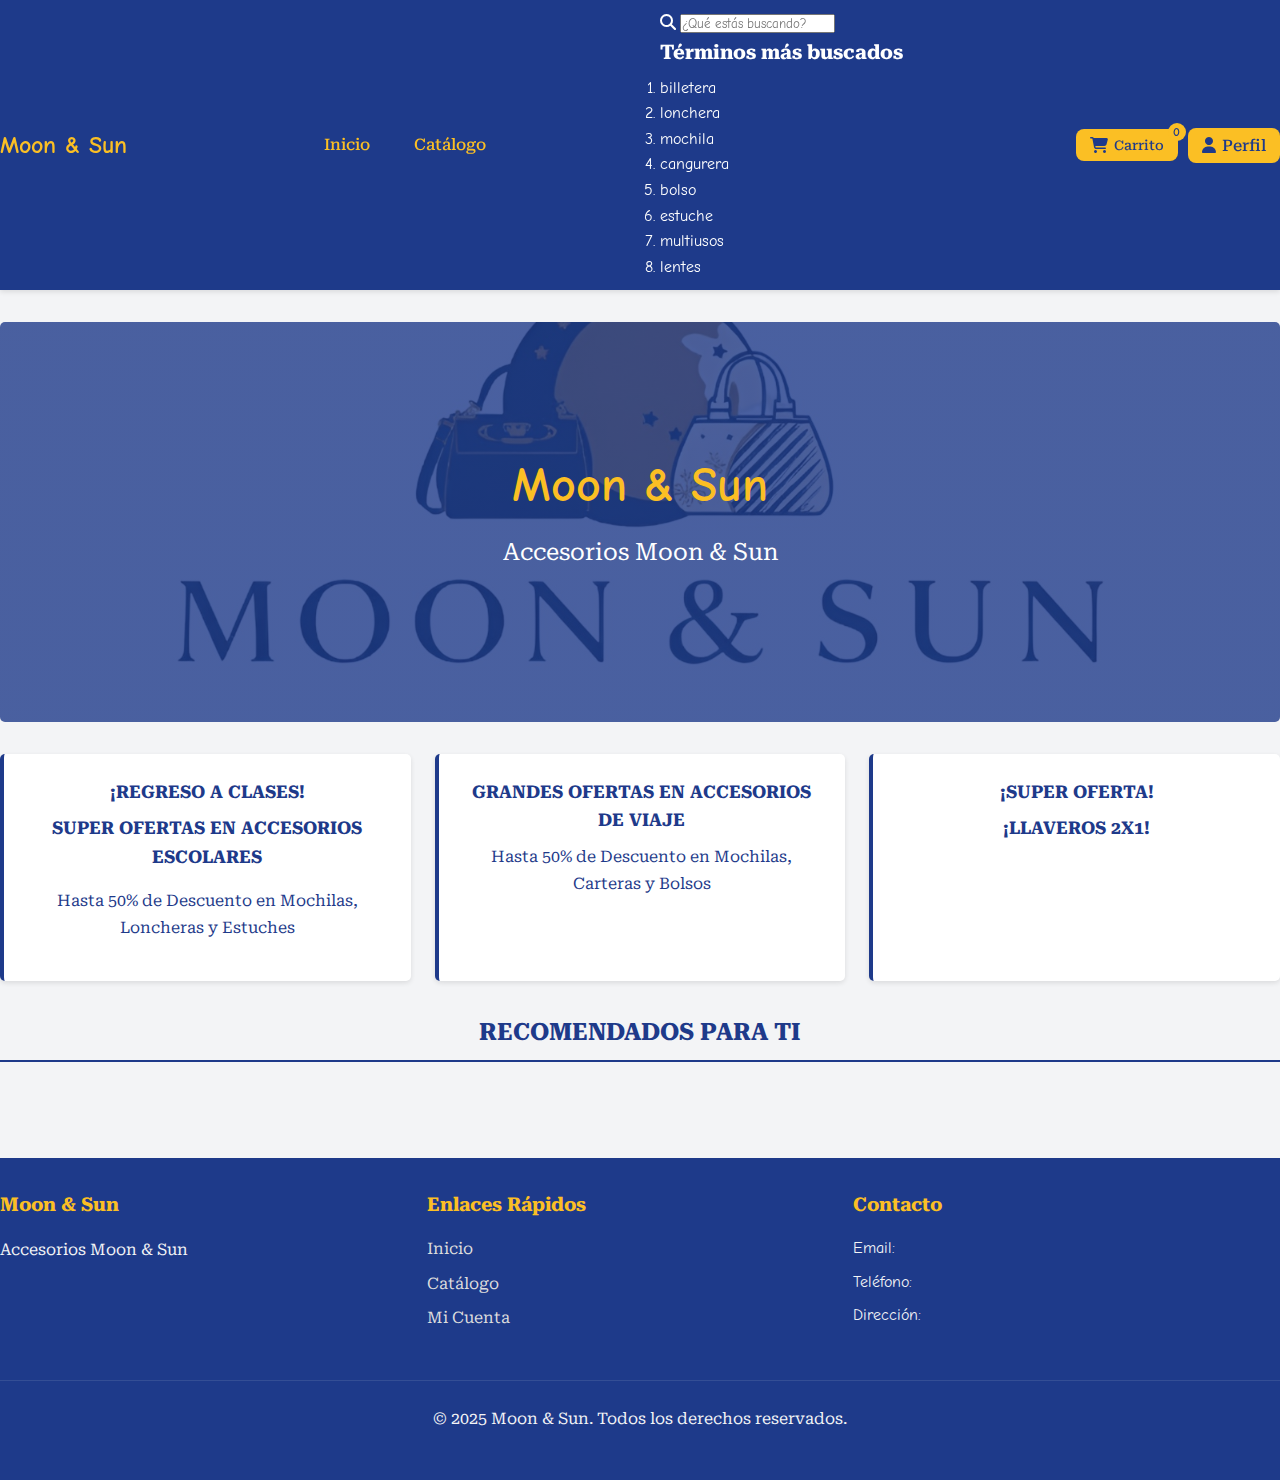
<file: index.html>
<!DOCTYPE html>
<html lang="es">
<head>
    <meta charset="UTF-8">
    <meta name="viewport" content="width=device-width, initial-scale=1.0">
    <title>Moon & Sun - Accesorios</title>
    <link rel="stylesheet" href="style.css">
    <!-- Iconos -->
    <link rel="stylesheet" href="https://cdnjs.cloudflare.com/ajax/libs/font-awesome/6.5.0/css/all.min.css">
</head>
<body>

 <!-- Header y Navegación -->
<header>
  <div class="container">
    <nav>
      <!-- 🟣 LOGO -->
      <div class="logo-container">
        <div class="logo">Moon & Sun</div>
      </div>

      <!-- 🟣 ENLACES DE NAVEGACIÓN -->
      <ul class="nav-links" id="menu">
        <li><a href="#" class="nav-link" data-section="inicio">Inicio</a></li>
        <li><a href="#" class="nav-link" data-section="catalogo">Catálogo</a></li>
      </ul>

      <!-- 🟣 BARRA DE BÚSQUEDA CON SUGERENCIAS -->
      <div class="search-container">
        <i class="fas fa-search"></i>
        <input 
          type="text" 
          id="search-input" 
          placeholder="¿Qué estás buscando?" 
          autocomplete="off"
        >
        <div class="search-suggestions" id="suggestions">
          <h4>Términos más buscados</h4>
          <ol>
            <li>billetera</li>
            <li>lonchera</li>
            <li>mochila</li>
            <li>cangurera</li>
            <li>bolso</li>
            <li>estuche</li>
            <li>multiusos</li>
            <li>lentes</li>
          </ol>
        </div>
      </div>
      <!-- 🔍 Fin de barra de búsqueda -->

      <!-- 🟣 ACCIONES DE USUARIO -->
      <div class="user-actions">
        <!-- Botones originales (se ocultarán visualmente, pero siguen en el DOM) -->
        <button id="login-btn" class="dropdown-item">
          <i class="fas fa-sign-in-alt"></i> Iniciar Sesión
        </button>
        <button id="register-btn" class="dropdown-item">
          <i class="fas fa-user-plus"></i> Registrarse
        </button>

        <button class="cart-icon" id="cart-btn">
          <i class="fas fa-shopping-cart"></i> Carrito <span class="cart-count">0</span>
        </button>

        <!-- Botón de perfil -->
        <div class="perfil-container">
          <button class="nav-link perfil-btn" data-section="perfil">
            <i class="fas fa-user"></i> Perfil
          </button>

          <!-- Menú desplegable -->
          <div class="perfil-menu" id="perfil-menu">
            <button id="login-btn-dropdown">
              <i class="fas fa-sign-in-alt"></i> Iniciar Sesión
            </button>
            <button id="register-btn-dropdown">
              <i class="fas fa-user-plus"></i> Registrarse
            </button>
            <!-- Nuevo botón de Cerrar sesión -->
            <button id="logout-btn" class="dropdown-item" style="display:none;">
  <i class="fa-solid fa-right-from-bracket"></i> Cerrar Sesión
</button>

          </div>
        </div>
      </div>
    </nav>
  </div>
</header>


<!-- Agregar Font Awesome -->
<link
  rel="stylesheet"
  href="https://cdnjs.cloudflare.com/ajax/libs/font-awesome/6.5.0/css/all.min.css"
  integrity="sha512-rXn3dJvHxgL8w7pFu0yXxV4wZgK7vC0zJ/7b7hQdF5g/5AEtA/UnJWyT1aWk3zHVXBlXvPvlbf+Bk7B8iD5x3g=="
  crossorigin="anonymous"
  referrerpolicy="no-referrer"
/>


    <main class="container">
        <!-- Sección Inicio -->
        <section id="inicio" class="active">
            <div class="hero">
                <div>
                    <h1>Moon & Sun</h1>
                    <p>Accesorios Moon & Sun</p>
                </div>
            </div>
            
            <!-- Sección de ofertas especiales -->
            <div class="promotional-section">
                <div class="promo-card">
                    <h2>¡REGRESO A CLASES!</h2>
                    <h3>SUPER OFERTAS EN ACCESORIOS ESCOLARES</h3>
                    <p>Hasta 50% de Descuento en Mochilas, Loncheras y Estuches</p>
                </div>
                
                <div class="promo-card">
                    <h2>GRANDES OFERTAS EN ACCESORIOS DE VIAJE</h2>
                    <p>Hasta 50% de Descuento en Mochilas, Carteras y Bolsos</p>
                </div>
                
                <div class="promo-card special">
                    <h2>¡SUPER OFERTA!</h2>
                    <h3>¡LLAVEROS 2X1!</h3>
                </div>
            </div>
            
            <h2 class="section-title">RECOMENDADOS PARA TI</h2>
            <div class="featured-products">
                <!-- Los productos recomendados se cargarán con JavaScript -->
            </div>
        </section>


<!-- Sección Iniciar Sesión -->
<section id="iniciar-sesion">
  <h2>Iniciar Sesión</h2>

  <!-- Contenedor de imagen o GIF -->
  <div class="login-image">
    <img src="perfil.gif" alt="Animación de inicio de sesión" />
  </div>

  <div class="form-container">
    <form id="login-form">
      <div class="form-group">
        <label for="login-email">Correo Electrónico</label>
        <input type="email" id="login-email" required>
      </div>
      <div class="form-group" style="position: relative;">
        <label for="login-password">Contraseña</label>
        <input type="password" id="login-password" required>
        <!-- Ícono para mostrar/ocultar contraseña -->
        <i class="fa-solid fa-eye" id="togglePassword"
          style="position: absolute; right: 10px; top: 38px; cursor: pointer; color: #666;"></i>
      </div>
      <button type="submit" class="btn">Iniciar Sesión</button>
    </form>
    <p style="text-align: center; margin-top: 1rem;">
      <span>¿No tienes cuenta?</span>
      <a href="#" id="go-to-register">Regístrate aquí</a>
    </p>
  </div>
</section>

<!-- Sección Crear Cuenta -->
<section id="crear-cuenta">
  <h2>Registrar</h2>
  <div class="form-container">
    <form id="register-form">
      <div class="form-group">
        <label for="register-name">Nombre Completo</label>
        <input type="text" id="register-name" required>
      </div>

      <div class="form-group">
        <label for="register-email">Correo Electrónico</label>
        <input type="email" id="register-email" required>
      </div>

      <!-- Campo Contraseña con ícono -->
      <div class="form-group">
        <label for="register-password">Contraseña</label>
        <div class="password-wrapper">
          <input type="password" id="register-password" required>
          <i class="fa-solid fa-eye" id="toggleRegisterPassword"></i>
        </div>
      </div>

      <!-- Campo Confirmar Contraseña con ícono -->
      <div class="form-group">
        <label for="register-confirm">Confirmar Contraseña</label>
        <div class="password-wrapper">
          <input type="password" id="register-confirm" required>
          <i class="fa-solid fa-eye" id="toggleRegisterConfirm"></i>
        </div>
      </div>

      <button type="submit" class="btn">Crear Cuenta</button>
    </form>

    <p style="text-align: center; margin-top: 1rem;">
      <span>¿Ya tienes cuenta?</span>
      <a href="#" id="go-to-login">Inicia sesión aquí</a>
    </p>
  </div>
</section>

<!-- Font Awesome para el ícono del ojo -->
<link rel="stylesheet" href="https://cdnjs.cloudflare.com/ajax/libs/font-awesome/6.5.0/css/all.min.css">



        <!-- Sección Catálogo -->
        <section id="catalogo">
            <h2>Catálogo de Productos</h2>
            <div class="catalog-container">
                <div class="filters">
                    <h3>Filtros</h3>
                    <div class="filter-group">
                        <h4>Categorías</h4>
                        <div class="filter-option">
                            <input type="checkbox" id="cat-accesorios" value="Accesorios" checked>
                            <label for="cat-accesorios">Accesorios</label>
                        </div>
                        <div class="filter-option">
                            <input type="checkbox" id="cat-mochilas" value="Mochilas" checked>
                            <label for="cat-mochilas">Mochilas</label>
                        </div>
                        <div class="filter-option">
                            <input type="checkbox" id="cat-escolar" value="Escolar" checked>
                            <label for="cat-escolar">Escolar</label>
                        </div>
                        <div class="filter-option">
                            <input type="checkbox" id="cat-viaje" value="Viaje" checked>
                            <label for="cat-viaje">Viaje</label>
                        </div>
                    </div>
                    <div class="filter-group">
                        <h4>Precio</h4>
                        <div class="filter-option">
                            <input type="radio" id="price-all" name="price" value="all" checked>
                            <label for="price-all">Todos</label>
                        </div>
                        <div class="filter-option">
                            <input type="radio" id="price-low" name="price" value="low">
                            <label for="price-low">Menos de $20</label>
                        </div>
                        <div class="filter-option">
                            <input type="radio" id="price-medium" name="price" value="medium">
                            <label for="price-medium">$20 - $30</label>
                        </div>
                        <div class="filter-option">
                            <input type="radio" id="price-high" name="price" value="high">
                            <label for="price-high">Más de $30</label>
                        </div>
                    </div>
                    <button id="apply-filters" class="btn">Aplicar Filtros</button>
                </div>
                <div class="products-grid">
                    <!-- Los productos se cargarán con JavaScript -->
                </div>
            </div>
        </section>

        <!-- Sección Perfil de Usuario -->
        <section id="perfil">
            <h2>Perfil de Usuario</h2>
            <div class="profile-container">
                <div class="profile-sidebar">
                    <ul class="profile-menu">
                        <li><a href="#" class="profile-tab active" data-tab="info">Información Personal</a></li>
                        <li><a href="#" class="profile-tab" data-tab="orders">Mis Pedidos</a></li>
                        <li><a href="#" class="profile-tab" data-tab="addresses">Direcciones</a></li>
                        <li><a href="#" class="profile-tab" data-tab="settings">Configuración</a></li>
                    </ul>
                </div>
                <div class="profile-content">
                    <div id="profile-info" class="profile-tab-content active">
                        <h3>Información Personal</h3>
                        <form>
                            <div class="form-group">
                                <label for="profile-name">Nombre</label>
                                <input type="text" id="profile-name" value="">
                            </div>
                            <div class="form-group">
                                <label for="profile-email">Correo Electrónico</label>
                                <input type="email" id="profile-email" value="">
                            </div>
                            <div class="form-group">
                                <label for="profile-phone">Teléfono</label>
                                <input type="tel" id="profile-phone" value="">
                            </div>
                            <button type="submit" class="btn">Guardar Cambios</button>
                        </form>
                    </div>
                    <div id="profile-orders" class="profile-tab-content">
                        <h3>Mis Pedidos</h3>
                        <p>No tienes pedidos recientes.</p>
                    </div>
                    <div id="profile-addresses" class="profile-tab-content">
                        <h3>Mis Direcciones</h3>
                        <p>No hay direcciones guardadas.</p>
                    </div>
                    <div id="profile-settings" class="profile-tab-content">
                        <h3>Configuración</h3>
                        <p>Aquí puedes configurar tus preferencias.</p>
                    </div>
                </div>
            </div>
        </section>

        
<!-- Sección Carrito de Compras -->
<section id="carrito">
    <h2>Carrito de Compras</h2>
    <div class="cart-container">
        <div class="cart-items">
            <!-- Los productos del carrito se cargarán con JavaScript -->
            <p>Tu carrito está vacío</p>
        </div>
        <div class="cart-total">
            <span>Total</span>: $<span id="cart-total-amount">0.00</span>
        </div>
        <div style="text-align: right; margin-top: 1rem;">
            <button class="btn" id="checkout-btn">Proceder al Pago</button>
        </div>
    </div>
</section>

<!-- Sección Carrito de Compras -->
<section id="carrito">
    <h2>Carrito de Compras</h2>
    <div class="cart-container">
        <div class="cart-items">
            <!-- Los productos del carrito se cargarán con JavaScript -->
            <p>Tu carrito está vacío</p>
        </div>
        <div class="cart-total">
            <span>Total</span>: $<span id="cart-total-amount">0.00</span>
        </div>
        <div style="text-align: right; margin-top: 1rem;">
            <button class="btn" id="checkout-btn">Proceder al Pago</button>
        </div>
    </div>
</section>



<!-- Modal de Proceso de Pago -->
<div id="payment-modal" style="display:none; position:fixed; top:0; left:0; width:100%; height:100%;
    background-color:rgba(0,0,0,0.6); justify-content:center; align-items:center;">
    
    <div style="background:#F3F4F6; color:#1E3A8A; padding:25px; border-radius:15px; width:360px; text-align:center; box-shadow:0 4px 12px rgba(0,0,0,0.3);">
        <h3 style="margin-bottom:15px; color:#1E3A8A;">¿Deseas proceder con el pago de $30.00?</h3>
        
        <label style="display:block; margin:10px 0; color:#1E3A8A;">
            <input type="radio" name="payment-method" value="efectivo" checked> Efectivo
        </label>
        <label style="display:block; margin-bottom:15px; color:#1E3A8A;">
            <input type="radio" name="payment-method" value="tarjeta"> Tarjeta
        </label>

        <div id="card-info" style="margin-top:10px; display:none;">
            <input type="text" placeholder="Nombre del titular" style="width:100%; margin-bottom:10px; border-radius:8px; padding:8px; border:1px solid #1E3A8A; background:#fff; color:#1E3A8A;">
            <input type="text" placeholder="Número de tarjeta" maxlength="16" style="width:100%; margin-bottom:10px; border-radius:8px; padding:8px; border:1px solid #1E3A8A; background:#fff; color:#1E3A8A;">
            <input type="text" placeholder="Fecha de expiración (MM/AA)" style="width:100%; margin-bottom:10px; border-radius:8px; padding:8px; border:1px solid #1E3A8A; background:#fff; color:#1E3A8A;">
            <input type="text" placeholder="CVV" maxlength="3" style="width:100%; margin-bottom:10px; border-radius:8px; padding:8px; border:1px solid #1E3A8A; background:#fff; color:#1E3A8A;">
        </div>

        <div style="display:flex; justify-content:center; gap:10px; margin-top:20px;">
            <button id="confirm-payment" 
                style="background:#1E3A8A; color:#F3F4F6 ; border:none; padding:10px 20px; border-radius:10px; cursor:pointer; font-weight:bold; transition:0.3s;">
                Aceptar
            </button>
            <button id="cancel-payment" 
                style="background:#1E3A8A; color:#F3F4F6; border:none; padding:10px 20px; border-radius:10px; cursor:pointer; font-weight:bold; transition:0.3s;">
                Cancelar
            </button>
        </div>
    </div>
</div>


        <!-- Sección Visualización de Producto (mantenida por compatibilidad) -->
        <section id="producto">
            <div id="product-details">
                <!-- Los detalles del producto se cargarán con JavaScript -->
            </div>
        </section>
    </main>

    <!-- Modal para detalles del producto -->
    <div id="product-modal" class="modal">
        <div class="modal-content">
            <span class="close-modal">&times;</span>
            <div id="modal-product-details">
                <!-- Los detalles del producto se cargarán aquí con JavaScript -->
            </div>
        </div>
    </div>

    <!-- Footer -->
    <footer>
        <div class="container">
            <div class="footer-content">
                <div class="footer-section">
                    <h3>Moon & Sun</h3>
                    <p>Accesorios Moon & Sun</p>
                </div>
                <div class="footer-section">
                    <h3>Enlaces Rápidos</h3>
                    <ul>
                        <li><a href="#" data-section="inicio">Inicio</a></li>
                        <li><a href="#" data-section="catalogo">Catálogo</a></li>
                        <li><a href="#" data-section="perfil">Mi Cuenta</a></li>
                    </ul>
                </div>
                <div class="footer-section">
                    <h3>Contacto</h3>
                    <ul>
                        <li>Email: </li>
                        <li>Teléfono: </li>
                        <li>Dirección: </li>
                    </ul>
                </div>
            </div>
            <div class="footer-bottom">
                <p>&copy; 2025 Moon & Sun. Todos los derechos reservados.</p>
            </div>
        </div>
    </footer>

    
    <!-- Scripts separados -->
    <script src="data.js"></script>
    <script src="state.js"></script>
    <script src="navigation.js"></script>
    <script src="products.js"></script>
    <script src="modal.js"></script>
    <script src="cart.js"></script>
    <script src="auth.js"></script>
    <script src="utils.js"></script>
    <script src="script.js"></script>
    <script src="menu-despegable.js"></script>
    <script src="Barra-busqueda.js"></script>
    <script src="metodo-pago.js"></script>
    <script src="visualizacion-contraseña.js"></script>

</body>
</html>
</file>
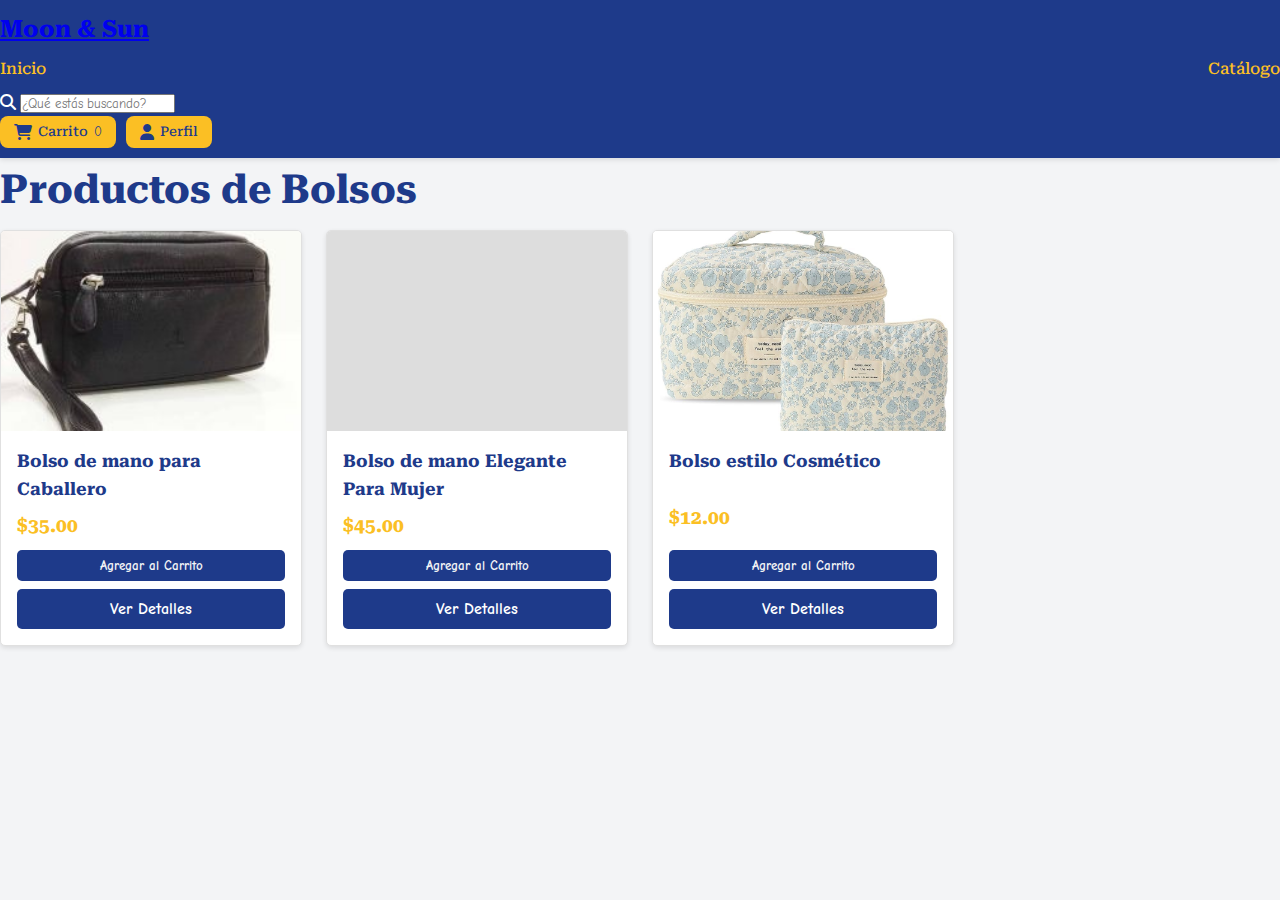
<file: bolso.html>
<!DOCTYPE html>
<html lang="es">
<head>
  <meta charset="UTF-8">
  <meta name="viewport" content="width=device-width, initial-scale=1.0">
  <title>Bolsos - Moon & Sun</title>
  <link rel="stylesheet" href="style.css">
  <link rel="stylesheet" href="https://cdnjs.cloudflare.com/ajax/libs/font-awesome/6.5.0/css/all.min.css">
</head>
<body>
  <header class="main-header">
    <div class="header-container">
      <div class="logo"><a href="index.html">Moon & Sun</a></div>
      <nav class="nav-links"><a href="index.html">Inicio</a><a href="catalogo.html">Catálogo</a></nav>
      <div class="search-container">
        <i class="fa-solid fa-magnifying-glass"></i>
        <input type="text" placeholder="¿Qué estás buscando?">
      </div>
      <div class="user-actions">
        <button class="btn-cart"><i class="fa-solid fa-cart-shopping"></i> Carrito <span id="cart-count">0</span></button>
        <button class="btn-profile"><i class="fa-solid fa-user"></i> Perfil</button>
      </div>
    </div>
  </header>
  <main>
    <h1>Productos de Bolsos</h1>
    <div class="products-grid"></div>
  </main>
  <script type="module" src="productos-categoria.js"></script>
</body>
</html>
</file>
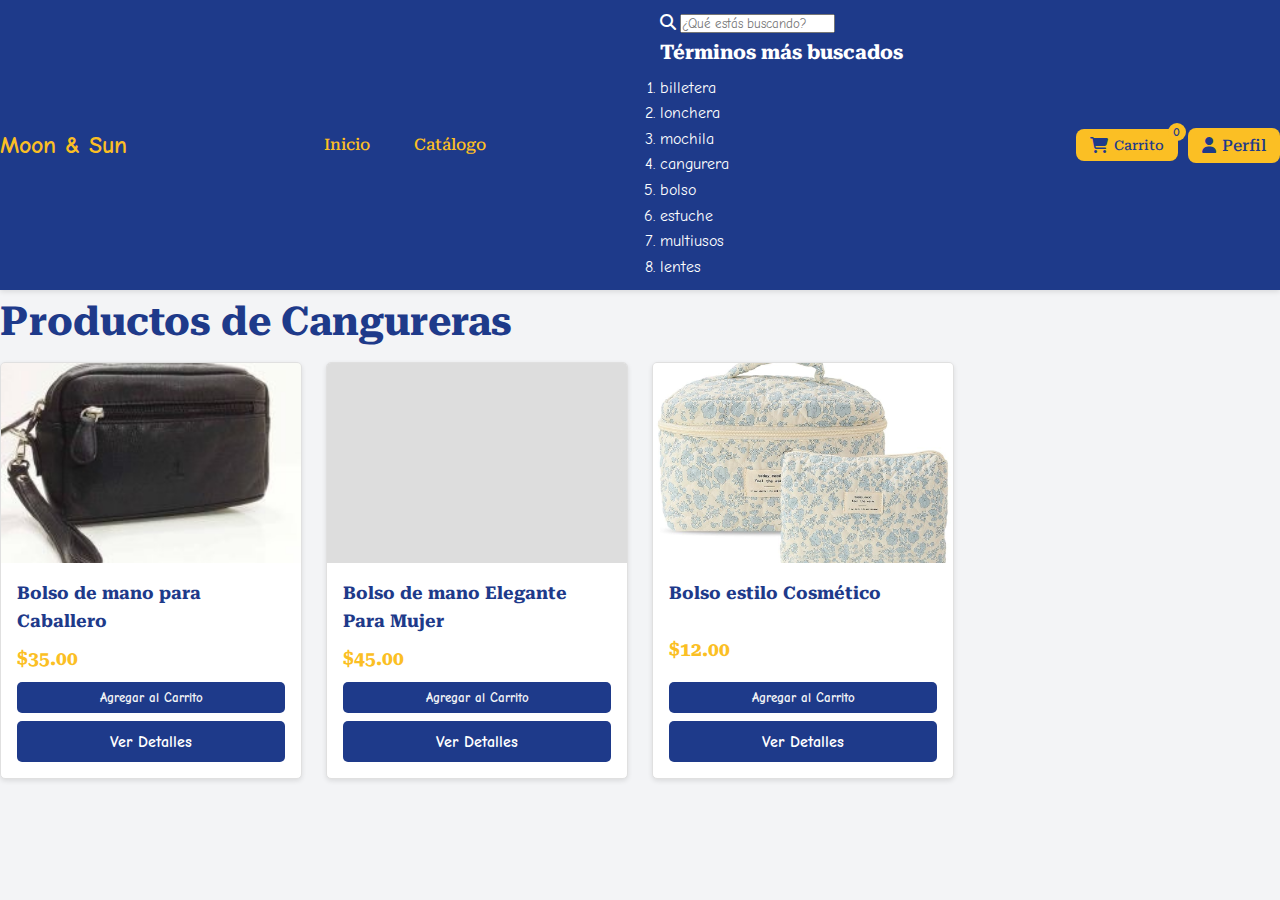
<file: cangurera.html>
<!DOCTYPE html>
<html lang="es">
<head>
  <meta charset="UTF-8">
  <meta name="viewport" content="width=device-width, initial-scale=1.0">
  <title>Cangureras - Moon & Sun</title>

  <!-- Estilos -->
  <link rel="stylesheet" href="style.css">
  <link rel="stylesheet" href="https://cdnjs.cloudflare.com/ajax/libs/font-awesome/6.5.0/css/all.min.css">
</head>

<body>
  <!-- ===================== -->
  <!-- HEADER Y NAVEGACIÓN -->
  <!-- ===================== -->
  <header>
    <div class="container">
      <nav>
        <!-- Logo -->
        <div class="logo-container">
          <div class="logo">Moon & Sun</div>
        </div>

        <!-- Enlaces de navegación -->
        <ul class="nav-links" id="menu">
          <li><a href="index.html" class="nav-link" data-section="inicio">Inicio</a></li>
          <li><a href="catalogo.html" class="nav-link" data-section="catalogo">Catálogo</a></li>
        </ul>

        <!-- 🔍 Barra de búsqueda con sugerencias -->
        <div class="search-container">
          <i class="fas fa-search"></i>
          <input type="text" id="search-input" placeholder="¿Qué estás buscando?" autocomplete="off">
          <div class="search-suggestions" id="suggestions">
            <h4>Términos más buscados</h4>
            <ol>
              <li>billetera</li>
              <li>lonchera</li>
              <li>mochila</li>
              <li>cangurera</li>
              <li>bolso</li>
              <li>estuche</li>
              <li>multiusos</li>
              <li>lentes</li>
            </ol>
          </div>
        </div>
        <!-- 🔍 Fin de barra de búsqueda -->

        <!-- Acciones de usuario -->
        <div class="user-actions">
          <button id="login-btn" class="dropdown-item">
            <i class="fas fa-sign-in-alt"></i> Iniciar Sesión
          </button>
          <button id="register-btn" class="dropdown-item">
            <i class="fas fa-user-plus"></i> Registrarse
          </button>

          <button class="cart-icon" id="cart-btn">
            <i class="fas fa-shopping-cart"></i> Carrito <span class="cart-count">0</span>
          </button>

          <!-- Perfil con menú desplegable -->
          <div class="perfil-container">
            <button class="nav-link perfil-btn" data-section="perfil">
              <i class="fas fa-user"></i> Perfil
            </button>
            <div class="perfil-menu" id="perfil-menu">
              <button id="login-btn-dropdown">
                <i class="fas fa-sign-in-alt"></i> Iniciar Sesión
              </button>
              <button id="register-btn-dropdown">
                <i class="fas fa-user-plus"></i> Registrarse
              </button>
            </div>
          </div>
        </div>
      </nav>
    </div>
  </header>

  <!-- ===================== -->
  <!-- CONTENIDO PRINCIPAL -->
  <!-- ===================== -->
  <main>
    <h1>Productos de Cangureras</h1>
    <div class="products-grid"></div>
  </main>

  <!-- ===================== -->
  <!-- SCRIPTS -->
  <!-- ===================== -->
  <script type="module" src="productos-categoria.js"></script>
  <script src="navigation.js"></script>
  <script src="Barra-busqueda.js"></script>
</body>
</html>
</file>
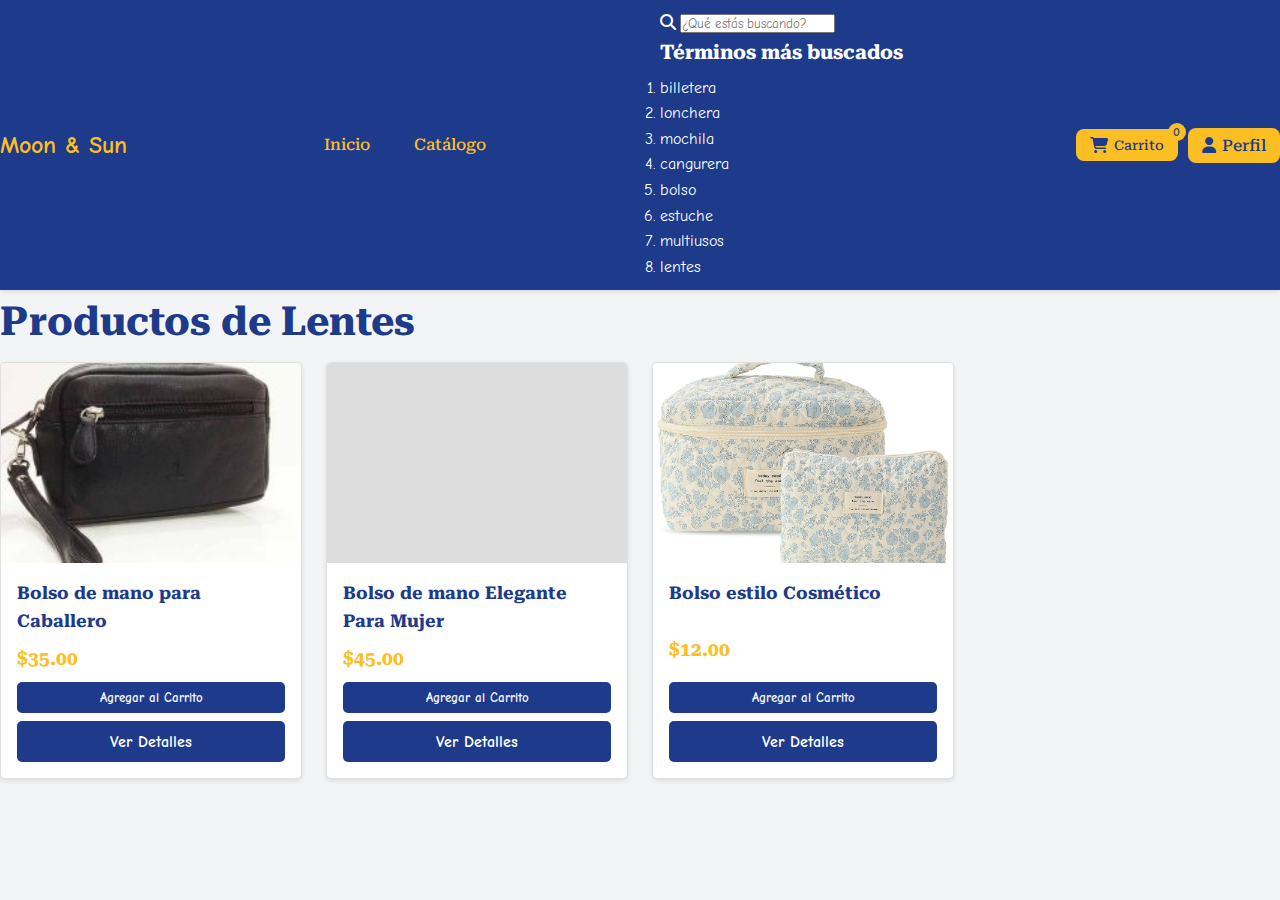
<file: lentes.html>
<!DOCTYPE html>
<html lang="es">
<head>
  <meta charset="UTF-8">
  <meta name="viewport" content="width=device-width, initial-scale=1.0">
  <title>Lentes - Moon & Sun</title>
  <link rel="stylesheet" href="style.css">
  <link rel="stylesheet" href="https://cdnjs.cloudflare.com/ajax/libs/font-awesome/6.5.0/css/all.min.css">
</head>
<body>

  <!-- ========================= -->
  <!-- HEADER Y NAVEGACIÓN -->
  <!-- ========================= -->
  <header>
    <div class="container">
      <nav>
        <div class="logo-container">
          <div class="logo">Moon & Sun</div>
        </div>

        <ul class="nav-links" id="menu">
          <li><a href="index.html" class="nav-link" data-section="inicio">Inicio</a></li>
          <li><a href="catalogo.html" class="nav-link" data-section="catalogo">Catálogo</a></li>
        </ul>

        <!-- 🔍 Barra de búsqueda -->
        <div class="search-container">
          <i class="fas fa-search"></i>
          <input type="text" id="search-input" placeholder="¿Qué estás buscando?" autocomplete="off">
          <div class="search-suggestions" id="suggestions">
            <h4>Términos más buscados</h4>
            <ol>
              <li>billetera</li>
              <li>lonchera</li>
              <li>mochila</li>
              <li>cangurera</li>
              <li>bolso</li>
              <li>estuche</li>
              <li>multiusos</li>
              <li>lentes</li>
            </ol>
          </div>
        </div>
        <!-- 🔍 Fin barra de búsqueda -->

        <!-- ACCIONES DE USUARIO -->
        <div class="user-actions">
          <button id="login-btn" class="dropdown-item">
            <i class="fas fa-sign-in-alt"></i> Iniciar Sesión
          </button>
          <button id="register-btn" class="dropdown-item">
            <i class="fas fa-user-plus"></i> Registrarse
          </button>

          <button class="cart-icon" id="cart-btn">
            <i class="fas fa-shopping-cart"></i> Carrito <span class="cart-count">0</span>
          </button>

          <!-- PERFIL -->
          <div class="perfil-container">
            <button class="nav-link perfil-btn" data-section="perfil">
              <i class="fas fa-user"></i> Perfil
            </button>
            <div class="perfil-menu" id="perfil-menu">
              <button id="login-btn-dropdown">
                <i class="fas fa-sign-in-alt"></i> Iniciar Sesión
              </button>
              <button id="register-btn-dropdown">
                <i class="fas fa-user-plus"></i> Registrarse
              </button>
            </div>
          </div>
        </div>
      </nav>
    </div>
  </header>

  <!-- ========================= -->
  <!-- CONTENIDO PRINCIPAL -->
  <!-- ========================= -->
  <main>
    <h1>Productos de Lentes</h1>
    <div class="products-grid"></div>
  </main>

  <!-- ========================= -->
  <!-- SCRIPTS -->
  <!-- ========================= -->
  <script type="module" src="productos-categoria.js"></script>
  <script src="navigation.js"></script>
  <script src="Barra-busqueda.js"></script>

</body>
</html>
</file>
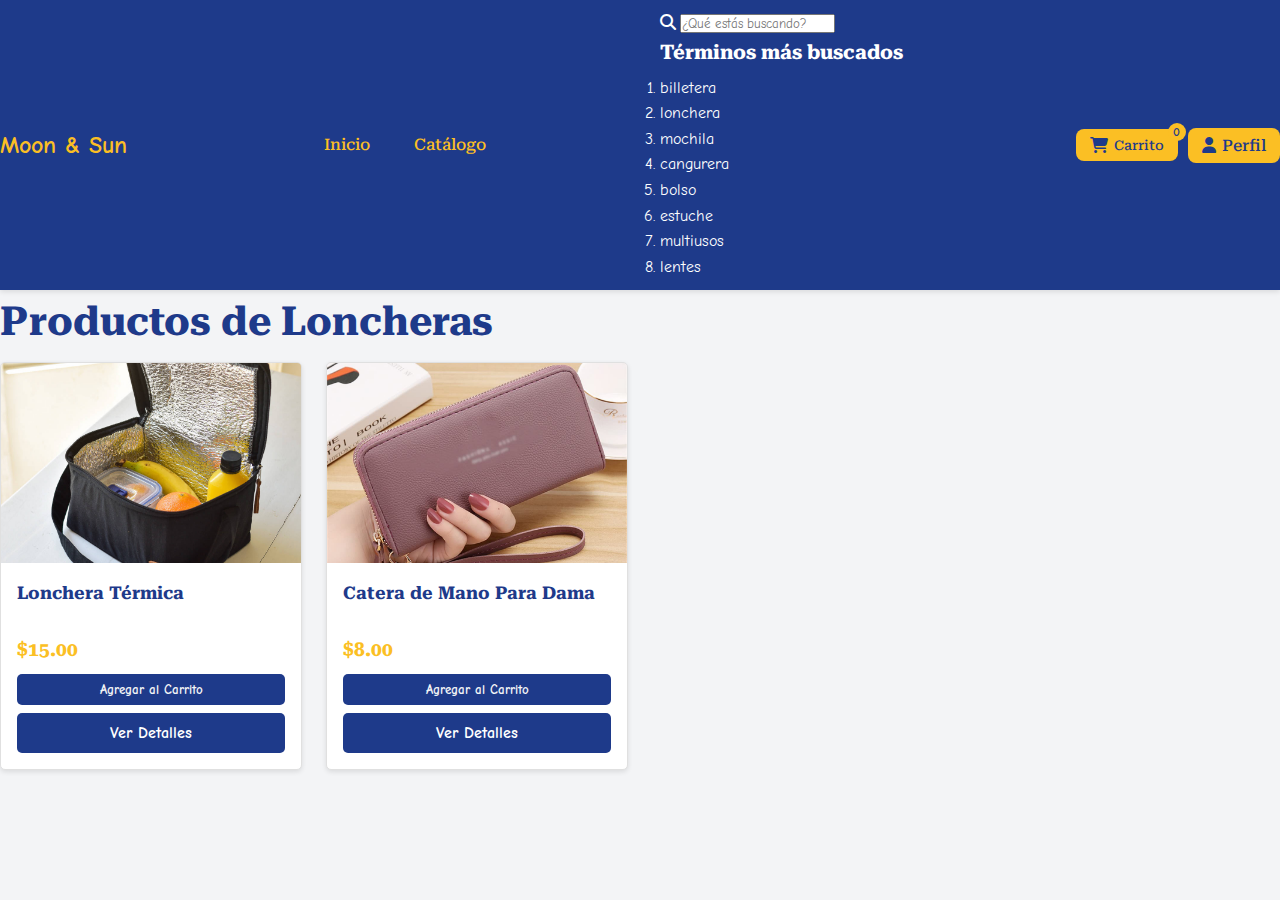
<file: lonchera.html>
<!DOCTYPE html>
<html lang="es">
<head>
  <meta charset="UTF-8" />
  <meta name="viewport" content="width=device-width, initial-scale=1.0" />
  <title>Loncheras - Moon & Sun</title>

  <!-- Estilos principales -->
  <link rel="stylesheet" href="style.css" />

  <!-- Íconos Font Awesome -->
  <link rel="stylesheet" href="https://cdnjs.cloudflare.com/ajax/libs/font-awesome/6.5.0/css/all.min.css" />
</head>

<body>
  <!-- Header y Navegación -->
  <header>
    <div class="container">
      <nav>
        <div class="logo-container">
          <div class="logo">Moon & Sun</div>
        </div>

        <!-- Menú de navegación -->
                <ul class="nav-links" id="menu">
          <li><a href="index.html" class="nav-link" data-section="inicio">Inicio</a></li>
          <li><a href="catalogo.html" class="nav-link" data-section="catalogo">Catálogo</a></li>
        </ul>



        <!-- 🔍 Barra de búsqueda con sugerencias -->
        <div class="search-container">
          <i class="fas fa-search"></i>
          <input type="text" id="search-input" placeholder="¿Qué estás buscando?" autocomplete="off" />
          <div class="search-suggestions" id="suggestions">
            <h4>Términos más buscados</h4>
            <ol>
              <li>billetera</li>
              <li>lonchera</li>
              <li>mochila</li>
              <li>cangurera</li>
              <li>bolso</li>
              <li>estuche</li>
              <li>multiusos</li>
              <li>lentes</li>
            </ol>
          </div>
        </div>
        <!-- 🔍 Fin de barra de búsqueda -->

        <!-- Acciones de usuario -->
        <div class="user-actions">
          <!-- Botones originales (mantienen funcionalidad) -->
          <button id="login-btn" class="dropdown-item">
            <i class="fas fa-sign-in-alt"></i> Iniciar Sesión
          </button>
          <button id="register-btn" class="dropdown-item">
            <i class="fas fa-user-plus"></i> Registrarse
          </button>

          <button class="cart-icon" id="cart-btn">
            <i class="fas fa-shopping-cart"></i> Carrito <span class="cart-count">0</span>
          </button>

          <!-- Botón de perfil con menú desplegable -->
          <div class="perfil-container">
            <button class="nav-link perfil-btn" data-section="perfil">
              <i class="fas fa-user"></i> Perfil
            </button>

            <div class="perfil-menu" id="perfil-menu">
              <button id="login-btn-dropdown">
                <i class="fas fa-sign-in-alt"></i> Iniciar Sesión
              </button>
              <button id="register-btn-dropdown">
                <i class="fas fa-user-plus"></i> Registrarse
              </button>
            </div>
          </div>
        </div>
      </nav>
    </div>
  </header>

  <!-- Contenido principal -->
  <main>
    <h1>Productos de Loncheras</h1>
    <div class="products-grid"></div>
  </main>

  <!-- Scripts -->
  <script type="module" src="productos-categoria.js"></script>
  <script src="navigation.js"></script>
  <script src="Barra-busqueda.js"></script>
</body>
</html>
</file>
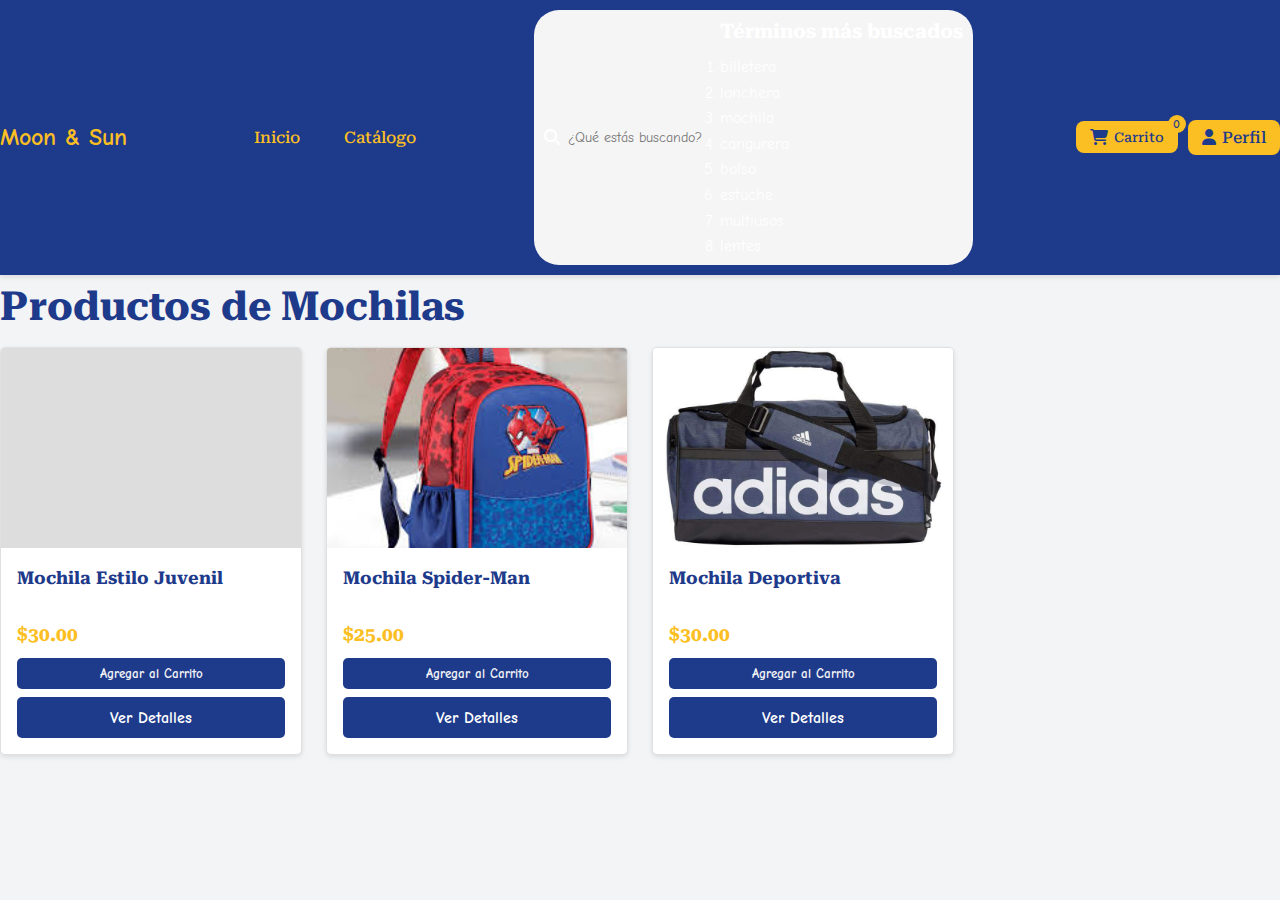
<file: mochila.html>
<!DOCTYPE html>
<html lang="es">
<head>
  <meta charset="UTF-8">
  <meta name="viewport" content="width=device-width, initial-scale=1.0">
  <title>Mochilas - Moon & Sun</title>

  <!-- Estilos -->
  <link rel="stylesheet" href="style.css">
  <link rel="stylesheet" href="pages-products.css">
  <link rel="stylesheet" href="menu-despegable.css">
  <link rel="stylesheet" href="Barra-busqueda.css">
  <link rel="stylesheet" href="https://cdnjs.cloudflare.com/ajax/libs/font-awesome/6.5.0/css/all.min.css">
</head>
<body>

  <!-- ========================= -->
  <!-- HEADER Y NAVEGACIÓN -->
  <!-- ========================= -->
  <header>
    <div class="container">
      <nav>
        <div class="logo-container">
          <div class="logo">Moon & Sun</div>
        </div>

        <!-- Enlaces de navegación -->
        <ul class="nav-links" id="menu">
          <li><a href="index.html" class="nav-link" data-section="inicio">Inicio</a></li>
          <li><a href="catalogo-productos-encontrados.html" class="nav-link" data-section="catalogo">Catálogo</a></li>
        </ul>

        <!-- 🔍 Barra de búsqueda -->
        <div class="search-container">
          <i class="fas fa-search"></i>
          <input type="text" id="search-input" placeholder="¿Qué estás buscando?" autocomplete="off">
          <div class="search-suggestions" id="suggestions">
            <h4>Términos más buscados</h4>
            <ol>
              <li>billetera</li>
              <li>lonchera</li>
              <li>mochila</li>
              <li>cangurera</li>
              <li>bolso</li>
              <li>estuche</li>
              <li>multiusos</li>
              <li>lentes</li>
            </ol>
          </div>
        </div>
        <!-- 🔍 Fin barra de búsqueda -->

        <!-- ACCIONES DE USUARIO -->
        <div class="user-actions">
          <button id="login-btn" class="dropdown-item">
            <i class="fas fa-sign-in-alt"></i> Iniciar Sesión
          </button>
          <button id="register-btn" class="dropdown-item">
            <i class="fas fa-user-plus"></i> Registrarse
          </button>

          <button class="cart-icon" id="cart-btn">
            <i class="fas fa-shopping-cart"></i> Carrito <span class="cart-count">0</span>
          </button>

          <!-- PERFIL -->
          <div class="perfil-container">
            <button class="nav-link perfil-btn" data-section="perfil">
              <i class="fas fa-user"></i> Perfil
            </button>
            <div class="perfil-menu" id="perfil-menu">
              <button id="login-btn-dropdown">
                <i class="fas fa-sign-in-alt"></i> Iniciar Sesión
              </button>
              <button id="register-btn-dropdown">
                <i class="fas fa-user-plus"></i> Registrarse
              </button>
            </div>
          </div>
        </div>
      </nav>
    </div>
  </header>

  <!-- ========================= -->
  <!-- CONTENIDO PRINCIPAL -->
  <!-- ========================= -->
  <main>
    <h1>Productos de Mochilas</h1>
    <div class="products-grid" id="product-list"></div>
  </main>

  <!-- ========================= -->
  <!-- SCRIPTS -->
  <!-- ========================= -->
  <script type="module" src="data-products.js"></script>
  <script type="module" src="productos-categoria.js"></script>
  <script src="menu-despegable.js"></script>
  <script src="navigation.js"></script>
  <script src="Barra-busqueda.js"></script>

</body>
</html>
</file>
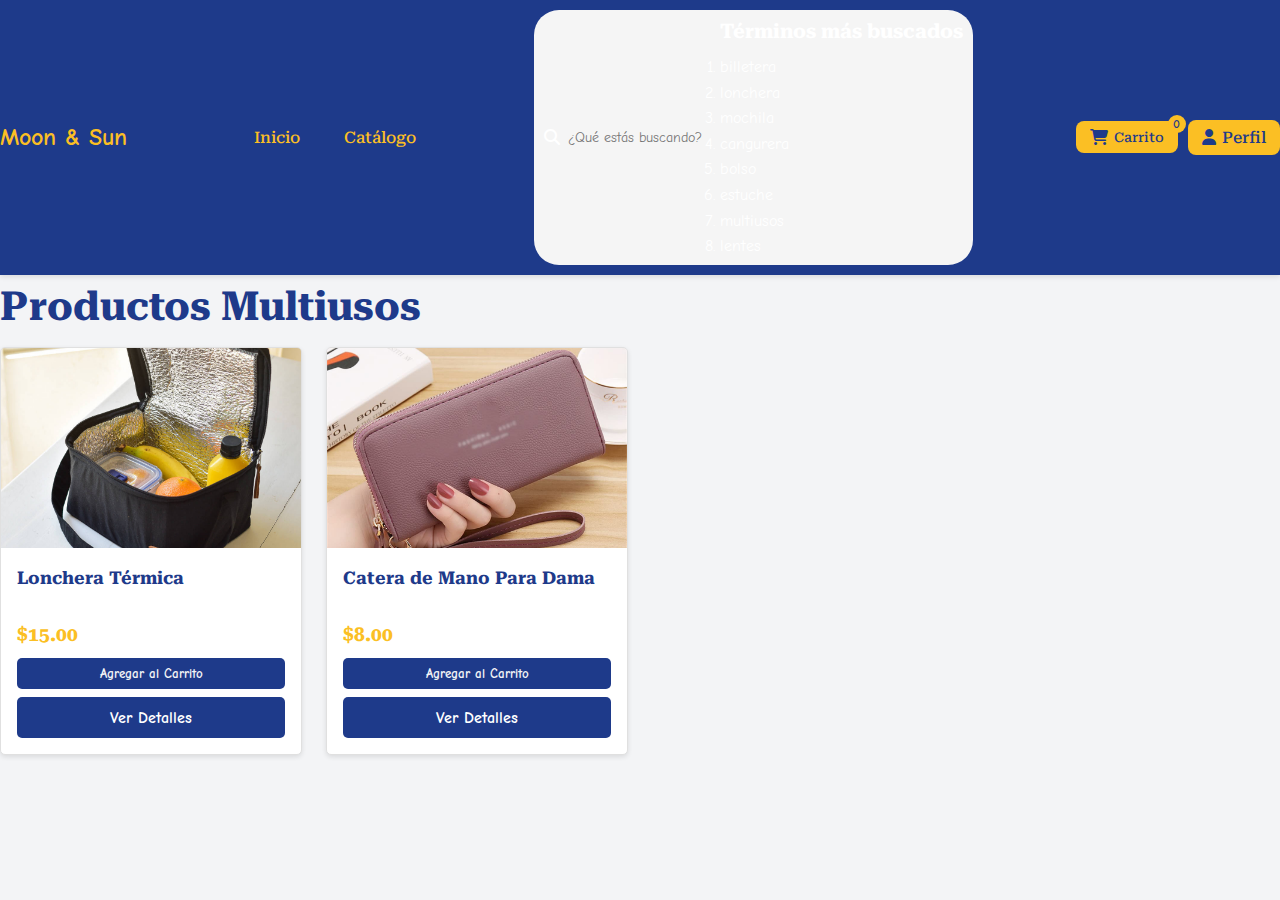
<file: multiusos.html>
<!DOCTYPE html>
<html lang="es">
<head>
  <meta charset="UTF-8">
  <meta name="viewport" content="width=device-width, initial-scale=1.0">
  <title>Multiusos - Moon & Sun</title>

  <!-- Estilos -->
  <link rel="stylesheet" href="style.css">
  <link rel="stylesheet" href="pages-products.css">
  <link rel="stylesheet" href="menu-despegable.css">
  <link rel="stylesheet" href="Barra-busqueda.css">
  <link rel="stylesheet" href="https://cdnjs.cloudflare.com/ajax/libs/font-awesome/6.5.0/css/all.min.css">
</head>

<body>
  <!-- ===================== -->
  <!-- HEADER Y NAVEGACIÓN -->
  <!-- ===================== -->
  <header>
    <div class="container">
      <nav>
        <!-- Logo -->
        <div class="logo-container">
          <div class="logo">Moon & Sun</div>
        </div>

        <!-- Enlaces de navegación -->
        <ul class="nav-links" id="menu">
          <li><a href="index.html" class="nav-link" data-section="inicio">Inicio</a></li>
          <li><a href="catalogo-productos-encontrados.html" class="nav-link" data-section="catalogo">Catálogo</a></li>
        </ul>

        <!-- 🔍 Barra de búsqueda con sugerencias -->
        <div class="search-container">
          <i class="fas fa-search"></i>
          <input type="text" id="search-input" placeholder="¿Qué estás buscando?" autocomplete="off">
          <div class="search-suggestions" id="suggestions">
            <h4>Términos más buscados</h4>
            <ol>
              <li>billetera</li>
              <li>lonchera</li>
              <li>mochila</li>
              <li>cangurera</li>
              <li>bolso</li>
              <li>estuche</li>
              <li>multiusos</li>
              <li>lentes</li>
            </ol>
          </div>
        </div>
        <!-- 🔍 Fin de barra de búsqueda -->

        <!-- Acciones de usuario -->
        <div class="user-actions">
          <button id="login-btn" class="dropdown-item">
            <i class="fas fa-sign-in-alt"></i> Iniciar Sesión
          </button>
          <button id="register-btn" class="dropdown-item">
            <i class="fas fa-user-plus"></i> Registrarse
          </button>

          <button class="cart-icon" id="cart-btn">
            <i class="fas fa-shopping-cart"></i> Carrito <span class="cart-count">0</span>
          </button>

          <!-- Perfil con menú desplegable -->
          <div class="perfil-container">
            <button class="nav-link perfil-btn" data-section="perfil">
              <i class="fas fa-user"></i> Perfil
            </button>

            <div class="perfil-menu" id="perfil-menu">
              <button id="login-btn-dropdown">
                <i class="fas fa-sign-in-alt"></i> Iniciar Sesión
              </button>
              <button id="register-btn-dropdown">
                <i class="fas fa-user-plus"></i> Registrarse
              </button>
            </div>
          </div>
        </div>
      </nav>
    </div>
  </header>

  <!-- ===================== -->
  <!-- CONTENIDO PRINCIPAL -->
  <!-- ===================== -->
  <main>
    <h1>Productos Multiusos</h1>
    <div class="products-grid" id="product-list"></div>
  </main>

  <!-- ===================== -->
  <!-- SCRIPTS -->
  <!-- ===================== -->
  <script type="module" src="data-products.js"></script>
  <script type="module" src="productos-categoria.js"></script>
  <script src="menu-despegable.js"></script>
  <script src="navigation.js"></script>
  <script src="Barra-busqueda.js"></script>
</body>
</html>
</file>
<file: style.css>
/* ============================================= */
/* IMPORTACIÓN DE FUENTES EXTERNAS */
/* ============================================= */

@import url('https://fonts.googleapis.com/css2?family=Roboto+Serif:ital,opsz,wght@0,8..144,100..900;1,8..144,100..900&family=Comic+Neue:ital,wght@0,300;0,400;0,700;1,300;1,400;1,700&display=swap');

/* ============================================= */
/* IMPORTACIÓN DE ARCHIVOS CSS */
/* ============================================= */

/* Base */
@import url('base-reset.css');
@import url('base-variables.css');
@import url('base-typography.css');

/* Components */
@import url('components-header.css');
@import url('components-buttons.css');
@import url('components-cards.css');
@import url('components-modal.css');
@import url('components-forms.css');
@import url('components-footer.css');
@import url('components-notifications.css');
@import url('menu-despegable.css');

/* Layouts */
@import url('layouts-main-layout.css');
@import url('layouts-grid.css');
@import url('layouts-sections.css');

/* Pages */
@import url('pages-home.css');
@import url('pages-products.css');
@import url('pages-cart.css');
@import url('pages-profile.css');
</file>
<file: pages-products.css>
/* ============================================= */
/* PÁGINA DE PRODUCTOS - CATÁLOGO Y FILTROS */
/* ============================================= */

/* Contenedor principal del catálogo */
.catalog-container {
    display: flex;
    gap: 2rem;
}

/* Panel de filtros */
.filters {
    flex: 0 0 250px;
    background-color: var(--card-bg);
    padding: 1.5rem;
    border-radius: var(--border-radius);
    box-shadow: var(--box-shadow);
    height: fit-content;
    transition: background-color 0.3s;
}

/* Grupos de filtros */
.filter-group {
    margin-bottom: 1.5rem;
}

/* Títulos de grupos de filtros */
.filter-group h4 {
    margin-bottom: 0.5rem;
    font-size: 1rem;
    color: var(--primary-color);
    border-bottom: 1px solid var(--border-color);
    padding-bottom: 0.5rem;
}

/* Opciones individuales de filtro */
.filter-option {
    display: flex;
    align-items: center;
    margin-bottom: 0.5rem;
}

/* Inputs de filtro */
.filter-option input {
    margin-right: 0.5rem;
}

/* Labels de filtro */
.filter-option label {
    color: var(--text-color);
}
</file>
<file: menu-despegable.css>
/* --- ENCABEZADO --- */
header {
    background: #1e3a8a;
    padding: 10px 0;
}

.container nav {
    display: flex;
    align-items: center;
    justify-content: space-between;
}

.nav-links {
    list-style: none;
    display: flex;
    gap: 20px;
}

.nav-links a {
    text-decoration: none;
}

.user-actions {
    display: flex;
    align-items: center;
    gap: 10px;
}

/* Oculta los botones originales de login/register */
#login-btn, 
#register-btn {
    display: none;
}

/* --- PERFIL DESPLEGABLE --- */
.perfil-container {
    position: relative;
    /* Eliminamos el padding-bottom que causaba desalineación */
}

.perfil-btn {
    background: transparent;
    border: none;
    color: #1E3A8A;
    cursor: pointer;
    font-size: 1rem;
    /* Aseguramos que tenga la misma altura que otros elementos */
    padding: 8px 12px;
    border-radius: 4px;
    transition: background-color 0.3s;
}

.perfil-btn:hover {
    background-color: rgba(255, 255, 255, 0.1);
}

/* --- MENÚ DESPLEGABLE --- */
.perfil-menu {
    position: absolute;
    top: 100%; /* Coloca el menú justo debajo del botón */
    right: 0;
    background: #F3F4F6;
    border-radius: 8px;
    box-shadow: 0 4px 8px rgba(0,0,0,0.3);
    flex-direction: column;
    min-width: 160px;
    z-index: 9999;
    opacity: 0;
    visibility: hidden;
    transform: translateY(-10px);
    transition: opacity 0.2s ease, transform 0.2s ease;
}

/* Mostrar menú al pasar el mouse */
.perfil-container:hover .perfil-menu {
    opacity: 1;
    visibility: visible;
    transform: translateY(0);
}

/* Botones dentro del menú */
.perfil-menu button {
    background: none;
    color: #1E3A8A;
    border: none;
    text-align: left;
    padding: 10px 15px;
    cursor: pointer;
    width: 100%;
    transition: background 0.3s;
}

.perfil-menu button:hover {
    background: #1E3A8A;
    color: white;
}
</file>
<file: Barra-busqueda.css>
/* ===== Barra de búsqueda ===== */
.search-container {
    display: flex;
    align-items: center;
    background: #f5f5f5;
    border-radius: 25px;
    padding: 5px 10px;
    margin-left: 1rem;
    transition: 0.3s ease;
}

.search-container:hover {
    background: #e9e9e9;
}

.search-container input {
    border: none;
    outline: none;
    background: transparent;
    padding: 8px;
    font-size: 14px;
    width: 160px;
}

.search-container button {
    border: none;
    background: transparent;
    cursor: pointer;
    color: #333;
    font-size: 16px;
}

.search-container button:hover {
    color: #000;
}
</file>
